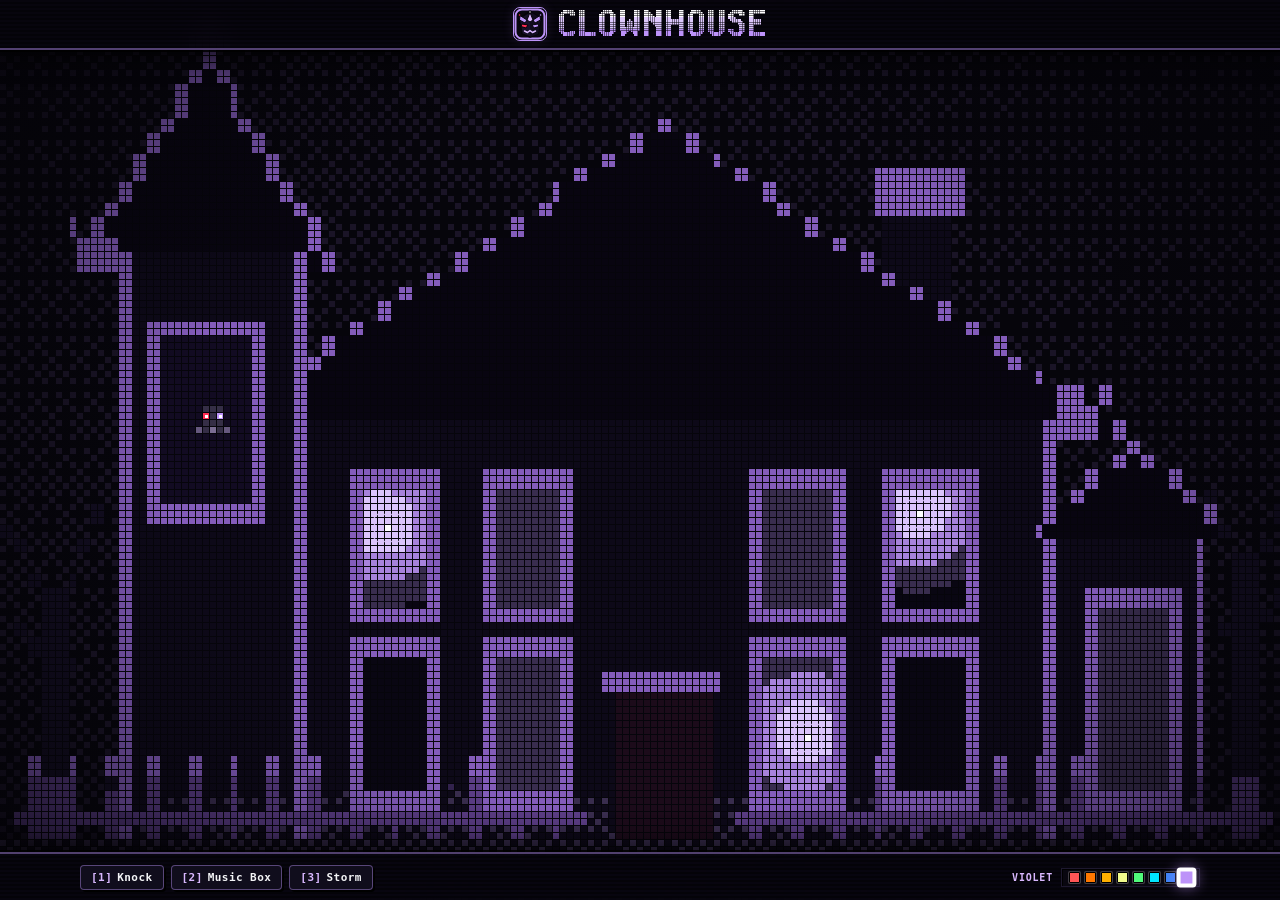
<file: index.html>
<!doctype html>
<html lang="en">
<head>
  <meta charset="utf-8">
  <meta name="viewport" content="width=device-width, initial-scale=1">
  <meta name="robots" content="noindex, nofollow, noarchive, nosnippet">
  <meta name="description" content="clownhouse.io — sanctuary in the belfry. check back later.">
  <meta name="theme-color" content="#06050b">
  <link rel="canonical" href="https://clownhouse.io/">
  <title>CLOWNHOUSE.IO // SANCTUARY</title>
  <link rel="icon" type="image/svg+xml" href="favicon.svg">
  <link rel="icon" type="image/png" sizes="32x32" href="favicon-32x32.png">
  <link rel="apple-touch-icon" sizes="180x180" href="apple-touch-icon.png">
  <meta property="og:site_name" content="clownhouse.io">
  <meta property="og:type" content="website">
  <meta property="og:url" content="https://clownhouse.io/">
  <meta property="og:title" content="CLOWNHOUSE.IO">
  <meta property="og:description" content="the music box is winding in the dark.">
  <meta property="og:image" content="https://clownhouse.io/house.png">
  <meta name="twitter:card" content="summary_large_image">
  <meta name="twitter:title" content="CLOWNHOUSE.IO">
  <meta name="twitter:description" content="the music box is winding in the dark.">
  <meta name="twitter:image" content="https://clownhouse.io/house.png">
  <style>
    :root {
      --bg: #06050b;
      --panel: rgba(13, 11, 22, 0.88);
      --panel-alt: rgba(19, 16, 32, 0.92);
      --border: #221c35;
      --border-subtle: #1d182e;
      --text: #f3f4f6;
      --text-secondary: #a39bb8;
      --muted: #7c7396;
      --text-dim: #4e4666;
      --phosphor: #bd93f9;
      --accent: #bd93f9;
      --accent-rgb: 189, 147, 249;
      --phosphor-dim: rgba(189, 147, 249, 0.14);
      --phosphor-glow: rgba(189, 147, 249, 0.32);
      --border-accent: rgba(189, 147, 249, 0.42);
      --hot: #d9b8ff;
      --hot-rgb: 217, 184, 255;
      --cyan: #00e5ff;
      --crimson: #ff2d55;
      --emerald: #50fa7b;
      --spotlight-border: rgba(189, 147, 249, 0.56);
      --spotlight-glow: rgba(217, 184, 255, 0.94);
      --spotlight-inner: rgba(189, 147, 249, 0.055);
      --mono: ui-monospace, SFMono-Regular, "JetBrains Mono", "Cascadia Mono", "Fira Code", Menlo, Consolas, monospace;
    }

    * { box-sizing: border-box; margin: 0; padding: 0; }
    html, body {
      height: 100%;
      background-color: var(--bg);
      color: var(--text);
      font-family: var(--mono);
      overflow: hidden;
    }
    body {
      display: flex;
      flex-direction: column;
      align-items: center;
      justify-content: space-between;
      min-height: 100vh;
      padding: 58px 16px 56px;
      position: relative;
    }

    /* Full-Viewport Bayer 8x8 Ordered-Dither & Pixel Haunted Manor Canvas */
    .spotlight-canvas {
      position: fixed;
      inset: 0;
      width: 100vw;
      height: 100vh;
      z-index: 0;
      display: block;
      cursor: crosshair;
    }

    /* Vignette — drowns the extreme edges back into the night */
    body::after {
      content: "";
      position: fixed;
      inset: 0;
      background: radial-gradient(ellipse at 50% 52%, transparent 52%, rgba(4, 3, 8, 0.78) 96%);
      pointer-events: none;
      z-index: 1;
    }

    /* Top Scanline Header Bar with Centered Jester Crest + CLOWNHOUSE Wordmark */
    .site-header {
      position: fixed;
      top: 0;
      left: 0;
      right: 0;
      min-height: 50px;
      background: rgba(8, 6, 15, 0.92);
      background-image: linear-gradient(rgba(18, 14, 28, 0) 50%, rgba(0, 0, 0, 0.42) 50%);
      background-size: 100% 4px;
      border-bottom: 2px solid var(--border-accent);
      box-shadow: 0 2px 0 0 rgba(0, 0, 0, 0.85), 0 8px 24px rgba(0, 0, 0, 0.65);
      backdrop-filter: blur(12px);
      -webkit-backdrop-filter: blur(12px);
      z-index: 95;
      display: flex;
      align-items: center;
      justify-content: center;
      padding: 6px 1rem;
    }
    .site-header-inner {
      width: 100%;
      max-width: 1120px;
      margin: 0 auto;
      display: flex;
      align-items: center;
      justify-content: center;
      gap: 1rem;
    }
    .header-brand, .brand-left {
      display: flex;
      align-items: center;
      justify-content: center;
      gap: 0.65rem;
      flex-shrink: 0;
    }
    .crest-emblem {
      width: 34px;
      height: 34px;
      border-radius: 7px;
      border: 1.5px solid var(--phosphor);
      box-shadow: 0 0 12px var(--phosphor-dim);
      background: #090710;
      flex-shrink: 0;
      display: block;
    }
    .header-wordmark {
      display: block;
      width: min(210px, 42vw);
      height: auto;
      image-rendering: pixelated;
    }
    .visually-hidden {
      position: absolute;
      width: 1px;
      height: 1px;
      overflow: hidden;
      clip: rect(0, 0, 0, 0);
      white-space: nowrap;
    }

    /* Bottom Scanline .footer-dock with [1]-[3] Arcade Triggers & 8-Swatch Palette Switcher */
    .footer-dock {
      position: fixed;
      bottom: 0;
      left: 0;
      right: 0;
      min-height: 48px;
      background: rgba(8, 6, 15, 0.96);
      background-image: linear-gradient(rgba(18, 14, 28, 0) 50%, rgba(0, 0, 0, 0.45) 50%);
      background-size: 100% 4px;
      border-top: 2px solid var(--border-accent);
      box-shadow: 0 -2px 0 0 rgba(0, 0, 0, 0.85), 0 -8px 24px rgba(0, 0, 0, 0.65);
      backdrop-filter: blur(14px);
      -webkit-backdrop-filter: blur(14px);
      z-index: 95;
      display: flex;
      align-items: center;
      justify-content: center;
      padding: 5px 1rem;
    }
    .footer-dock-inner {
      width: 100%;
      max-width: 1120px;
      margin: 0 auto;
      display: flex;
      align-items: center;
      justify-content: space-between;
      gap: 0.75rem;
    }

    /* Interactive [1]-[3] Arcade Trigger Row in Footer */
    .arcade-triggers {
      display: inline-flex;
      align-items: center;
      gap: 7px;
      flex-wrap: wrap;
    }
    .arcade-btn {
      font-family: var(--mono);
      font-size: 11px;
      font-weight: 700;
      letter-spacing: 0.04em;
      color: var(--text);
      background: #100d1c;
      border: 1.5px solid var(--border-accent);
      box-shadow: 2px 2px 0 0 #000;
      border-radius: 4px;
      padding: 5px 10px;
      cursor: pointer;
      display: inline-flex;
      align-items: center;
      justify-content: center;
      gap: 5px;
      white-space: nowrap;
      transition: all 0.12s steps(2);
    }
    .arcade-btn:hover {
      background: var(--phosphor-dim);
      border-color: var(--hot);
      color: var(--hot);
      box-shadow: 2px 2px 0 0 #000, 0 0 12px var(--phosphor-glow);
      transform: translateY(-1px);
    }
    .arcade-btn.active {
      background: var(--phosphor);
      color: #05040a;
      border-color: #ffffff;
      box-shadow: 0 0 14px var(--phosphor-glow);
    }
    .arcade-key {
      color: var(--hot);
      font-weight: 700;
    }
    .arcade-btn.active .arcade-key {
      color: #05040a;
    }

    .dock-controls {
      display: flex;
      align-items: center;
      gap: 0.5rem;
      flex-shrink: 0;
    }
    .dock-swatch-label {
      font-size: 10px;
      color: var(--hot);
      letter-spacing: 0.08em;
      font-weight: 700;
      min-width: 54px;
      text-align: right;
    }
    .footer-accent-picker {
      display: inline-flex;
      align-items: center;
      gap: 5px;
      padding: 3px 7px;
      background: #090710;
      border: 1px solid var(--border-subtle);
      box-shadow: inset 1px 1px 0 0 #000;
    }
    .dock-accent-dot {
      width: 11px;
      height: 11px;
      border-radius: 1px;
      border: 1px solid #000;
      box-shadow: 0 0 0 1px rgba(255, 255, 255, 0.22);
      cursor: pointer;
      padding: 0;
      display: inline-block;
      transition: transform 0.1s steps(2), box-shadow 0.1s steps(2);
    }
    .dock-accent-dot:hover {
      transform: scale(1.22);
      box-shadow: 0 0 0 1px #fff, 0 0 8px var(--swatch, currentColor);
    }
    .dock-accent-dot.active {
      transform: scale(1.32);
      box-shadow: 0 0 0 2px #fff, 0 0 12px var(--swatch, currentColor);
      border-color: #fff;
    }

    @media (max-width: 680px) {
      .dock-swatch-label { display: none; }
      .arcade-btn { padding: 4px 7px; font-size: 10px; }
    }
  </style>
</head>
<body>
  <canvas id="spotlight-canvas" class="spotlight-canvas" aria-hidden="true"></canvas>

  <header class="site-header">
    <div class="site-header-inner">
      <div class="header-brand brand-left">
        <img class="crest-emblem" src="favicon.svg" alt="" width="34" height="34">
        <canvas id="header-wordmark" class="header-wordmark" width="342" height="51" aria-label="CLOWNHOUSE"></canvas>
        <h1 class="visually-hidden">CLOWNHOUSE.IO</h1>
      </div>
    </div>
  </header>

  <nav class="footer-dock" id="footer-dock" aria-label="Sanctuary Controls and 8-Bit Theme Palette Dock">
    <div class="footer-dock-inner">
      <div class="arcade-triggers" role="group" aria-label="Sanctuary Interactive Triggers">
        <button type="button" class="arcade-btn" id="act-knock" title="Knock on the manor door (Key: 1)">
          <span class="arcade-key">[1]</span> Knock
        </button>
        <button type="button" class="arcade-btn" id="act-music" aria-pressed="false" title="Toggle dark music-box synth loop (Key: 2)">
          <span class="arcade-key">[2]</span> Music Box
        </button>
        <button type="button" class="arcade-btn" id="act-storm" title="Fire pixel lightning bolt across the sky (Key: 3)">
          <span class="arcade-key">[3]</span> Storm
        </button>
      </div>
      <div class="dock-controls">
        <span class="dock-swatch-label" id="dock-swatch-name">VIOLET</span>
        <div class="footer-accent-picker" id="footer-accent-picker" role="radiogroup" aria-label="8-Bit Rainbow Palette">
          <button type="button" class="dock-accent-dot" data-accent-name="Coral" style="--swatch:#ff5555;background-color:#ff5555;" role="radio" aria-checked="false" tabindex="-1" aria-label="Coral" title="Coral"></button>
          <button type="button" class="dock-accent-dot" data-accent-name="Orange" style="--swatch:#ff7700;background-color:#ff7700;" role="radio" aria-checked="false" tabindex="-1" aria-label="Orange" title="Orange"></button>
          <button type="button" class="dock-accent-dot" data-accent-name="Amber" style="--swatch:#ffb000;background-color:#ffb000;" role="radio" aria-checked="false" tabindex="-1" aria-label="Amber" title="Amber"></button>
          <button type="button" class="dock-accent-dot" data-accent-name="Yellow" style="--swatch:#f1fa8c;background-color:#f1fa8c;" role="radio" aria-checked="false" tabindex="-1" aria-label="Yellow" title="Yellow"></button>
          <button type="button" class="dock-accent-dot" data-accent-name="Emerald" style="--swatch:#50fa7b;background-color:#50fa7b;" role="radio" aria-checked="false" tabindex="-1" aria-label="Emerald" title="Emerald"></button>
          <button type="button" class="dock-accent-dot" data-accent-name="Cyan" style="--swatch:#00e5ff;background-color:#00e5ff;" role="radio" aria-checked="false" tabindex="-1" aria-label="Cyan" title="Cyan"></button>
          <button type="button" class="dock-accent-dot" data-accent-name="Blue" style="--swatch:#3b82f6;background-color:#3b82f6;" role="radio" aria-checked="false" tabindex="-1" aria-label="Blue" title="Blue"></button>
          <button type="button" class="dock-accent-dot active" data-accent-name="Violet" style="--swatch:#bd93f9;background-color:#bd93f9;" role="radio" aria-checked="true" tabindex="0" aria-label="Violet" title="Violet"></button>
        </div>
      </div>
    </div>
  </nav>

  <script src="fx.js" defer></script>
</body>
</html>
</file>
